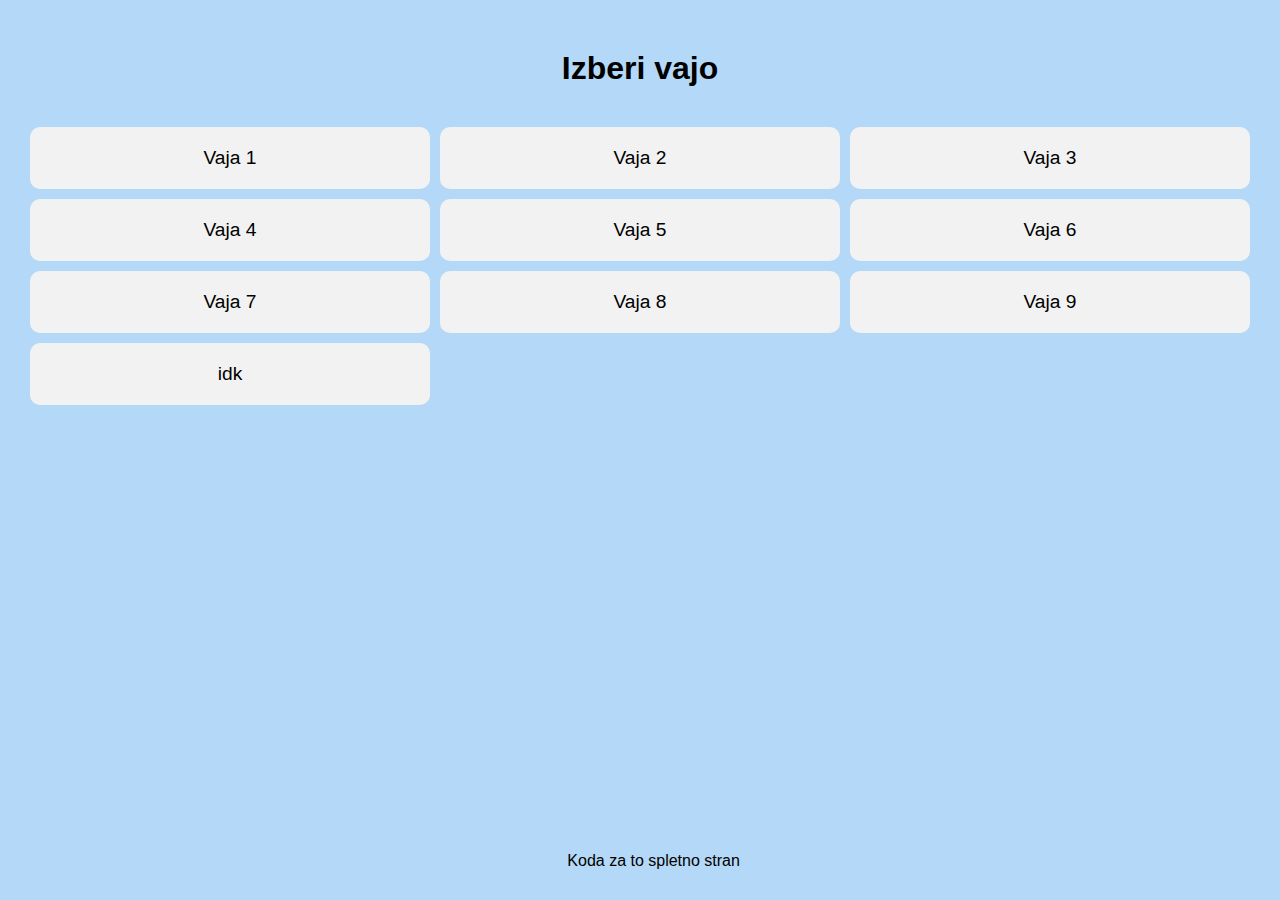
<file: index.html>
<!DOCTYPE html>
<html>

<head>
	<meta charset="UTF-8">
	<title>Izberi spletno stran</title>
	<style>
		::-webkit-scrollbar {
			width: 0px;
		}

		* {
			margin: 0;
			padding: 10px;
			box-sizing: border-box;
		}

		body {
			background-color: #b4d8f7;
			font-family: 'Segoe UI', Tahoma, Geneva, Verdana, sans-serif;
		}

		h1 {
			text-align: center;
			font-size: 2em;
			margin: 20px 0;
		}

		.grid {
			display: grid;
			grid-template-columns: repeat(3, 1fr);
			grid-gap: 10px;
		}

		.grid-item {
			background-color: #f2f2f2;
			padding: 20px;
			text-align: center;
			font-size: 1.2em;
			border-radius: 10px;
			text-decoration: none;
			color: #000;
			font-family: 'Segoe UI', Tahoma, Geneva, Verdana, sans-serif;
		}

		.grid-item:hover {
			cursor: pointer;
			background-color: #c2c1c1;
		}

		footer {
			text-align: center;
			margin: 20px 0;
			position: absolute;
			bottom: 0;
			width: 99%;
		}

		footer a {
			text-decoration: none;
			color: #000;
		}

		footer a:hover {
			color: #c2c1c1;
		}

		@media screen and (max-width: 600px) {
			.grid {
				grid-template-columns: repeat(1, 1fr);
			}
		}

		@media screen and (min-width: 600px) and (max-width: 900px) {
			.grid {
				grid-template-columns: repeat(2, 1fr);
			}
		}

		@media screen and (min-width: 900px) and (max-width: 1200px) {
			.grid {
				grid-template-columns: repeat(3, 1fr);
			}
		}
	</style>
</head>

<body>
	<h1>Izberi vajo</h1>
	<div class="grid">
		<a class="grid-item" href="https://jakecernet.github.io/Vaje_informatika/Vaja1/" target="_blank">Vaja 1</a>
		<a class="grid-item" href="https://jakecernet.github.io/Vaje_informatika/Vaja2/" target="_blank">Vaja 2</a>
		<a class="grid-item" href="https://jakecernet.github.io/Vaje_informatika/Vaja3/" target="_blank">Vaja 3</a>
		<a class="grid-item" href="https://jakecernet.github.io/Vaje_informatika/Vaja4/" target="_blank">Vaja 4</a>
		<a class="grid-item" href="https://jakecernet.github.io/Vaje_informatika/Vaja5/" target="_blank">Vaja 5</a>
		<a class="grid-item" href="https://jakecernet.github.io/Vaje_informatika/Vaja6/" target="_blank">Vaja 6</a>
		<a class="grid-item" href="https://jakecernet.github.io/Vaje_informatika/Vaja7/" target="_blank">Vaja 7</a>
		<a class="grid-item" href="https://jakecernet.github.io/Vaje_informatika/Vaja8/" target="_blank">Vaja 8</a>
		<a class="grid-item" href="https://jakecernet.github.io/Vaje_informatika/Vaja9/" target="_blank">Vaja 9</a>
		<a class="grid-item" href="https://jakecernet.github.io/Vaje_informatika/idk/" target="_blank">idk</a>
	</div>
	<footer><a href="https://github.com/jakecernet/Vaje_informatika" target="_blank">Koda za to spletno stran</a>
	</footer>
</body>

</html>
</file>
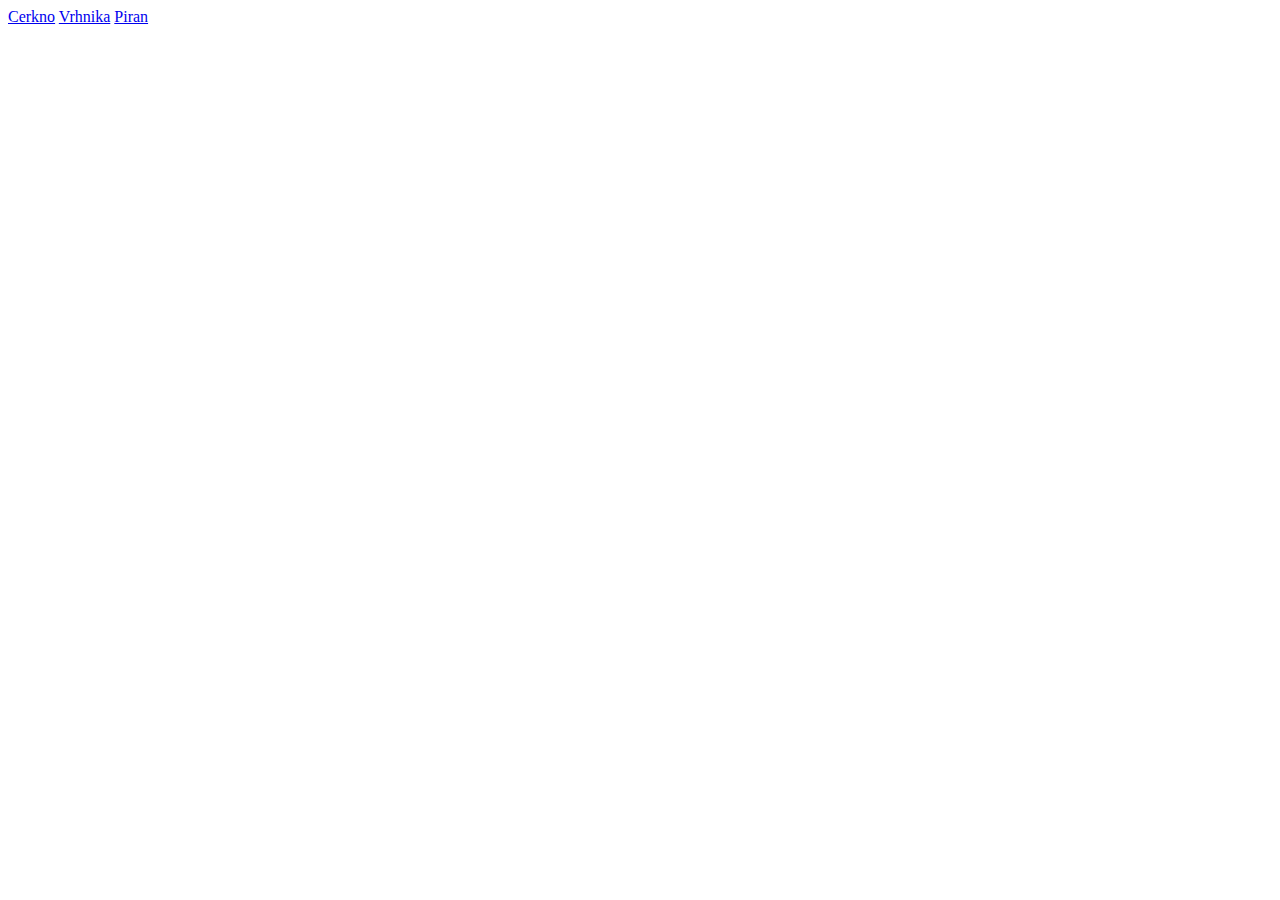
<file: Vaja6/index.html>
<!DOCTYPE html>
<html lang="en">

<head>
    <meta charset="UTF-8">
    <meta http-equiv="X-UA-Compatible" content="IE=edge">
    <meta name="viewport" content="width=device-width, initial-scale=1.0">
    <title>Choose</title>
</head>

<body>
    <a href="Cerkno/index.html">Cerkno</a>
    <a href="Vrhnika/index.html">Vrhnika</a>
    <a href="https://akvatour.eu/vajaINF.html">Piran</a>
</body>

</html>
</file>
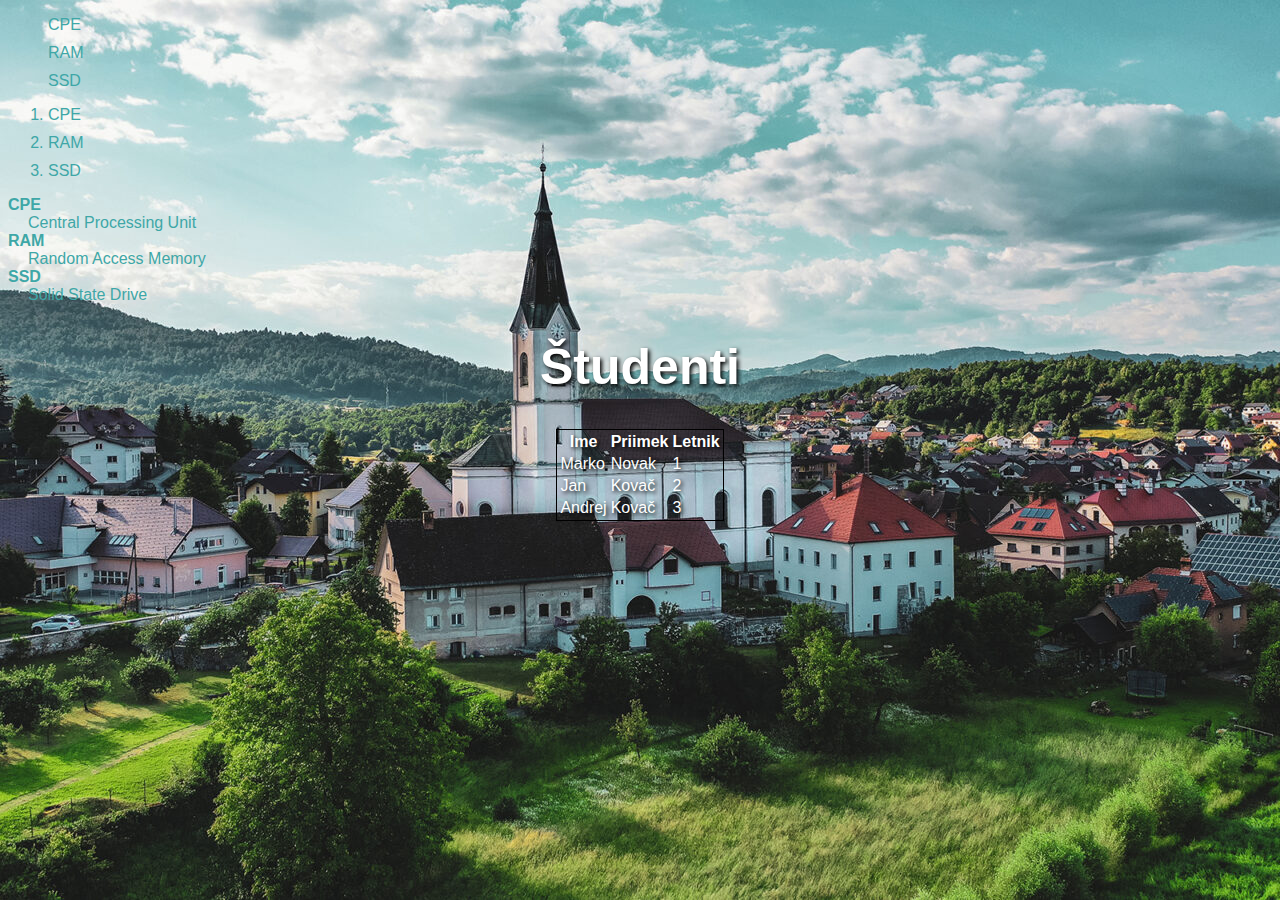
<file: Vaja7/index.html>
<!DOCTYPE html>
<html lang="en, sl">

<head>
    <meta charset="UTF-8">
    <meta http-equiv="X-UA-Compatible" content="IE=edge">
    <meta name="viewport" content="width=device-width, initial-scale=1.0">
    <title>Naslov</title>
</head>

<body>
    <style>
        * {
            font-family: Arial, Helvetica, sans-serif;
        }

        body {
            background-image: url(https://jakecernet.github.io/Vaje_informatika/Vaja6/Vrhnika/img/main.jpg);
            background-size: cover;
            background-repeat: no-repeat;
            background-position: center;
            background-attachment: fixed;
            color: rgb(62, 167, 167);
        }

        ul {
            list-style-type: none;
        }

        ol {
            list-style-type: decimal;
        }

        dl {
            list-style-type: none;
        }

        dt {
            font-weight: bold;
        }

        dd {
            margin-left: 20px;
        }

        li {
            margin-bottom: 10px;
        }

        h1 {
            text-align: center;
            font-size: 50px;
            color: white;
            text-shadow: 2px 2px 4px #000000;
        }
    </style>
    <ul>
        <li>CPE</li>
        <li>RAM</li>
        <li>SSD</li>
    </ul>
    <ol>
        <li>CPE</li>
        <li>RAM</li>
        <li>SSD</li>
    </ol>
    <dl>
        <dt>CPE</dt>
        <dd>Central Processing Unit</dd>
        <dt>RAM</dt>
        <dd>Random Access Memory</dd>
        <dt>SSD</dt>
        <dd>Solid State Drive</dd>
    </dl>

    <h1>Študenti</h1>
    <table style="border: 1px solid black; margin: auto; color: white; text-shadow: 2px 2px 4px #000000;">
        <tr>
            <th>Ime</th>
            <th>Priimek</th>
            <th>Letnik</th>
        </tr>
        <tr>
            <td>Marko</td>
            <td>Novak</td>
            <td>1</td>
        </tr>
        <tr>
            <td>Jan</td>
            <td>Kovač</td>
            <td>2</td>
        </tr>
        <tr>
            <td>Andrej</td>
            <td>Kovač</td>
            <td>3</td>
        </tr>
    </table>
</body>

</html>
</file>
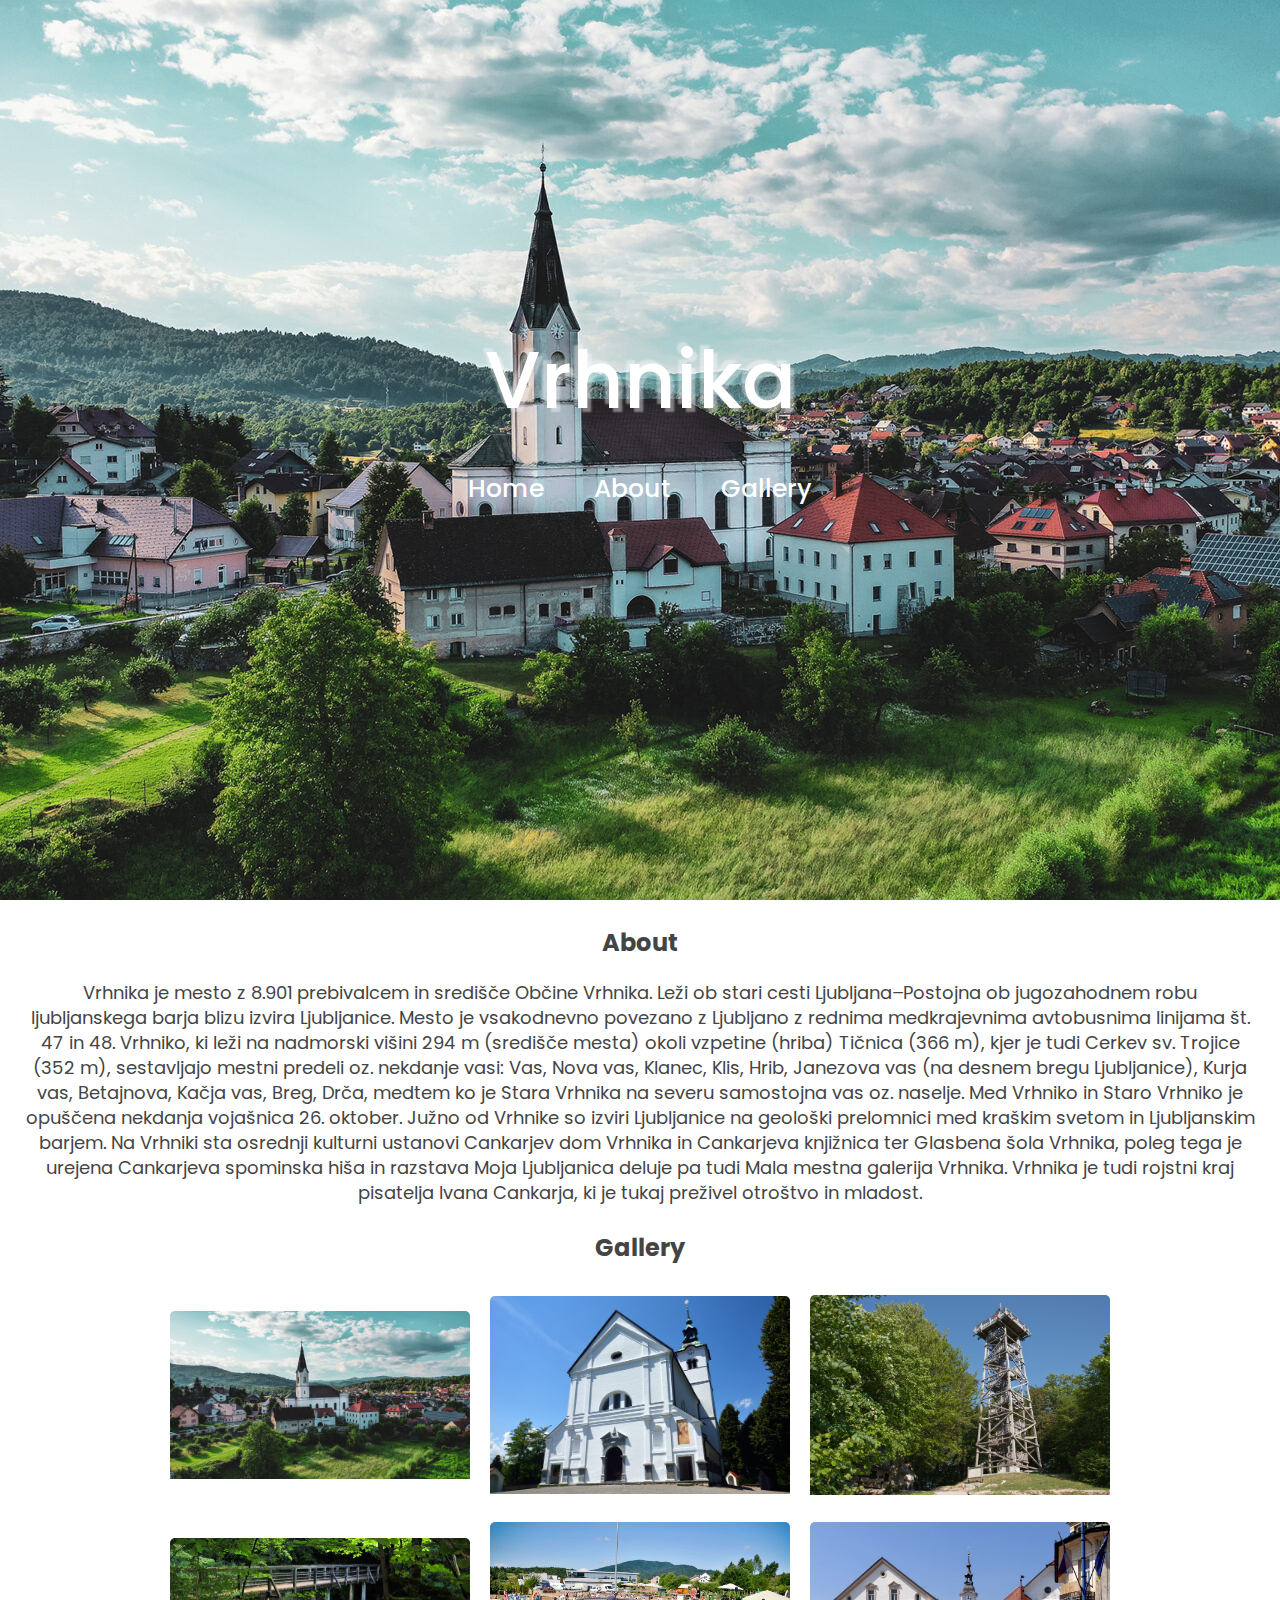
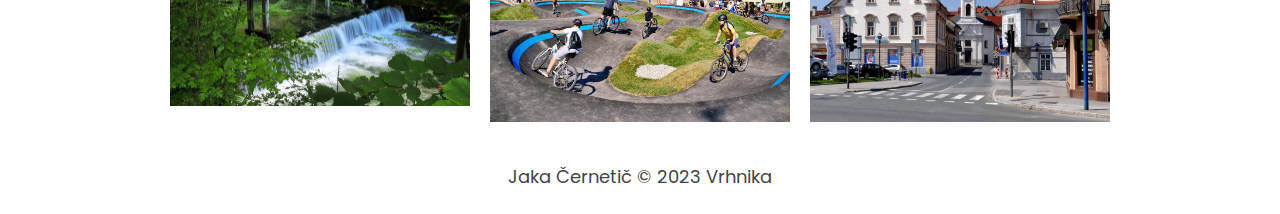
<file: Vaja6/Vrhnika/index.html>
<!DOCTYPE html>
<html lang="en">

<head>
    <meta charset="UTF-8">
    <meta http-equiv="X-UA-Compatible" content="IE=edge">
    <meta name="viewport" content="width=device-width, initial-scale=1.0">
    <link rel="stylesheet" href="https://fonts.googleapis.com/css2?family=Poppins:wght@400;500;700&display=swap">
    <link rel="stylesheet" href="style.css">
    <title>Vrhnika</title>
</head>

<body>
    <div class="header">
        <h1>Vrhnika</h1>
        <div class="navbar">
            <ul>
                <li><a href="index.html">Home</a></li>
                <li><a href="#about">About</a></li>
                <li><a href="#galery">Gallery</a></li>
            </ul>
        </div>
    </div>
    <div class="wrapper">
        <div class="content">
            <div class="about">
                <h2 id="about">About</h2>
                <p>
                    Vrhnika je mesto z 8.901 prebivalcem in središče Občine Vrhnika. Leži ob
                    stari cesti Ljubljana–Postojna ob jugozahodnem robu ljubljanskega barja blizu izvira Ljubljanice.
                    Mesto je vsakodnevno povezano z Ljubljano z rednima medkrajevnima avtobusnima linijama št. 47 in 48.

                    Vrhniko, ki leži na nadmorski višini 294 m (središče mesta) okoli vzpetine (hriba) Tičnica (366 m),
                    kjer je tudi Cerkev sv. Trojice (352 m), sestavljajo mestni predeli oz. nekdanje vasi: Vas, Nova
                    vas, Klanec, Klis, Hrib, Janezova vas (na desnem bregu Ljubljanice), Kurja vas, Betajnova, Kačja
                    vas, Breg, Drča, medtem ko je Stara Vrhnika na severu samostojna vas oz. naselje. Med Vrhniko in
                    Staro Vrhniko je opuščena nekdanja vojašnica 26. oktober. Južno od Vrhnike so izviri Ljubljanice na
                    geološki prelomnici med kraškim svetom in Ljubljanskim barjem.

                    Na Vrhniki sta osrednji kulturni ustanovi Cankarjev dom Vrhnika in Cankarjeva knjižnica ter Glasbena
                    šola Vrhnika, poleg tega je urejena Cankarjeva spominska hiša in razstava Moja Ljubljanica deluje pa
                    tudi Mala mestna galerija Vrhnika. Vrhnika je tudi rojstni kraj pisatelja Ivana Cankarja, ki je
                    tukaj preživel otroštvo in mladost.
                </p>
            </div>
            <br>
            <div class="galery">
                <h2 id="galery">Gallery</h2>
                <div class="galery-container">
                    <div class="galery-item" id="1">
                        <img src="img/1.jpg" alt="Vrhnika" onclick="zoom(1)">
                    </div>
                    <div class="galery-item" id="2">
                        <img src="img/2.jpg" alt="Vrhnika" onclick="zoom(2)">
                    </div>
                    <div class="galery-item" id="3">
                        <img src="img/3.jpg" alt="Vrhnika" onclick="zoom(3)">
                    </div>
                    <div class="galery-item" id="4">
                        <img src="img/4.jpg" alt="Vrhnika" onclick="zoom(4)">
                    </div>
                    <div class="galery-item" id="5">
                        <img src="img/5.jpg" alt="Vrhnika" onclick="zoom(5)">
                    </div>
                    <div class="galery-item" id="6">
                        <img src="img/6.jpg" alt="Vrhnika" onclick="zoom(6)">
                    </div>
                </div>
            </div>
            <br>
            <div class="footer">
                <p>Jaka Černetič © 2023 Vrhnika</p>
            </div>
        </div>
    </div>
    <script src="script.js"></script>
</body>

</html>
</file>
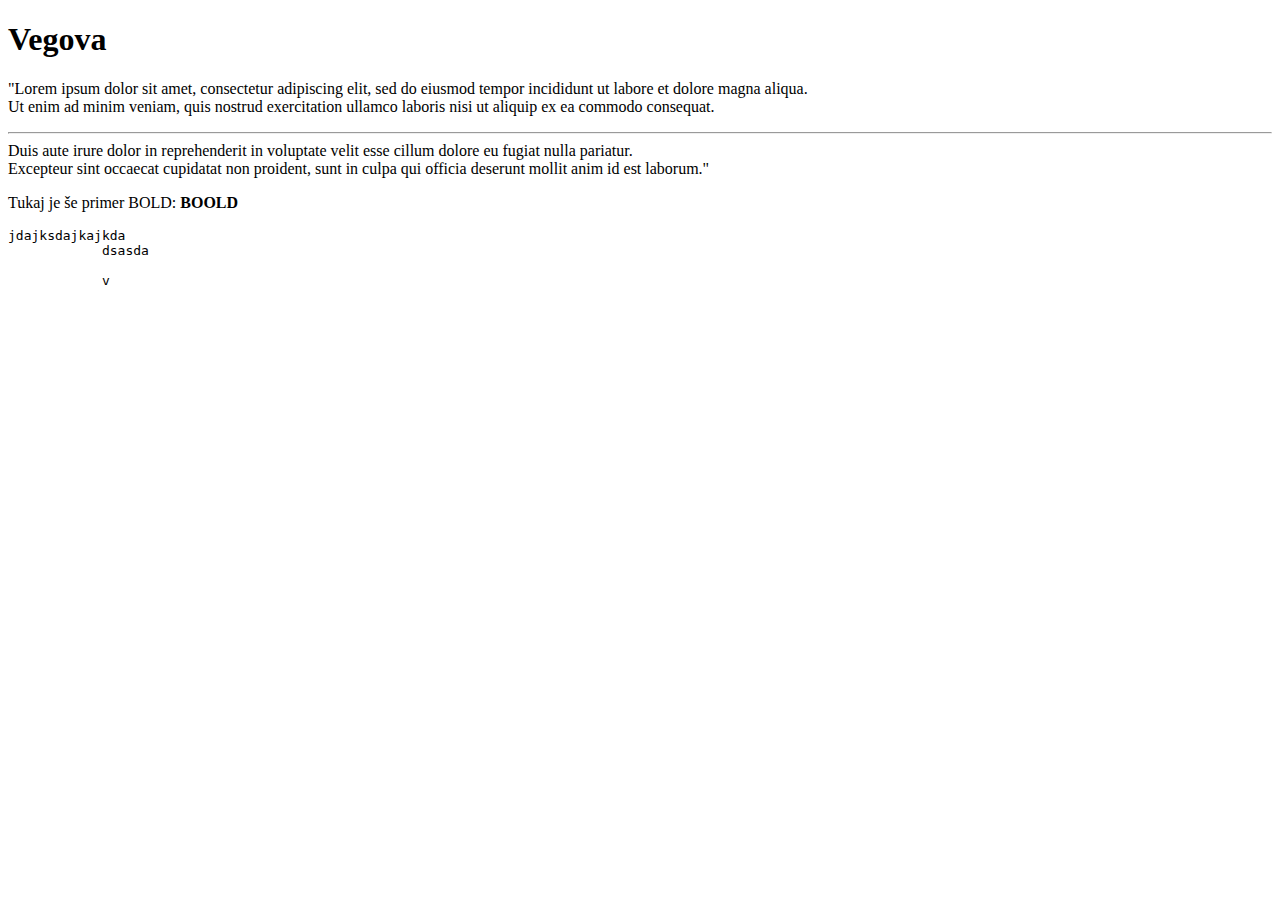
<file: idk/index1.html>
<!DOCTYPE html>
<html lang="en">

<head>
    <meta charset="UTF-8">
    <meta name="viewport" content="width=device-width, initial-scale=1.0">
    <title>JoeBiden</title>
</head>

<body>
    <h1>Vegova</h1>
    <p>"Lorem ipsum dolor sit amet, consectetur adipiscing elit, sed do eiusmod tempor incididunt ut labore et dolore
        magna aliqua.
        <br>
        Ut enim ad minim veniam, quis nostrud exercitation ullamco laboris nisi ut aliquip ex ea commodo consequat.
        <hr>
        Duis aute irure dolor in reprehenderit in voluptate velit esse cillum dolore eu fugiat nulla pariatur.
        <br>
        Excepteur sint occaecat cupidatat non proident, sunt in culpa qui officia deserunt mollit anim id est laborum."
        <p>Tukaj je še primer BOLD: <strong>BOOLD</strong></p>
    </p>
    <pre>jdajksdajkajkda
            dsasda

            v
        </pre>
</body>

</html>
</file>
<file: Vaja6/Vrhnika/style.css>
* {
    margin: 0;
    padding: 0;
    box-sizing: border-box;
    align-items: center;
    justify-content: center;
    text-align: center;
}

body {
    font-family: poppins;
    background: #fff;
}

h1 {
    text-align: center;
    margin: 20px 0 20px;
    font-size: 30px;
    color: #444;
}

.wrapper {
    left: 50%;
    width: 100%;
    background: #fff;
    padding: 25px;
    border-radius: 5px;
    box-shadow: 4px 4px 2px rgba(254, 254, 254, 0.4),
        -4px -4px 2px rgba(254, 254, 254, 0.4);
}

.wrapper .content {
    width: 100%;
    justify-content: space-between;
}

.wrapper .content h2 {
    color: #444;
    font-size: 24px;
    margin-bottom: 20px;
}

.wrapper .content p {
    color: #444;
    font-size: 18px;
    line-height: 25px;
}

.wrapper .content .about {
    width: 100%;
}

.galery-container {
    display: flex;
    flex-wrap: wrap;
    justify-content: center;
    align-items: center;
    margin: 0 auto;
    width: 100%;
    max-width: 1000px;
}

.galery-container .galery-item {
    width: 300px;
    height: 300px;
    margin: 10px;
    overflow: hidden;
    border-radius: 5px;
    box-shadow: 4px 4px 2px rgba(254, 254, 254, 0.4),
        -4px -4px 2px rgba(254, 254, 254, 0.4);
}

.galery-container .galery-item:hover {
    box-shadow: 4px 4px 2px rgba(254, 254, 254, 0.4),
        -4px -4px 2px rgba(254, 254, 254, 0.4),
        inset 4px 4px 2px rgba(254, 254, 254, 0.4),
        inset -4px -4px 2px rgba(254, 254, 254, 0.4);
}

.galery-container .galery-item img {
    width: 100%;
    height: 100%;
    object-fit: cover;
    transition: all 0.3s ease;
}

.galery-container .galery-item:hover img {
    transform: scale(1.1);
    rotate: -1deg;
}

.header {
    width: 100%;
    height: 100vh;
    background: url(img/main.jpg) no-repeat center;
    background-size: cover;
    position: relative;
}

.header h1 {
    position: absolute;
    top: 40%;
    left: 50%;
    transform: translate(-50%, -50%);
    color: #fff;
    font-size: 80px;
    font-weight: 500;
    text-shadow: 4px 4px 2px rgba(254, 254, 254, 0.4),
        -4px -4px 2px rgba(254, 254, 254, 0.4);
}

.header .navbar {
    position: absolute;
    top: 50%;
    left: 0;
    width: 100%;
    padding: 20px 100px;
    z-index: 1000;
}

.header .navbar ul {
    display: flex;
    justify-content: center;
    align-items: center;
    list-style: none;
}

.header .navbar ul li {
    margin: 0 10px;
}

.header .navbar ul li a {
    color: #fff;
    font-size: 25px;
    font-weight: 500;
    text-decoration: none;
    padding: 6px 15px;
    border-radius: 5px;
    transition: all 0.3s ease;
}

.header .navbar ul li a.active,
.header .navbar ul li a:hover {
    color: #444;
    background: #fff;
}
</file>
